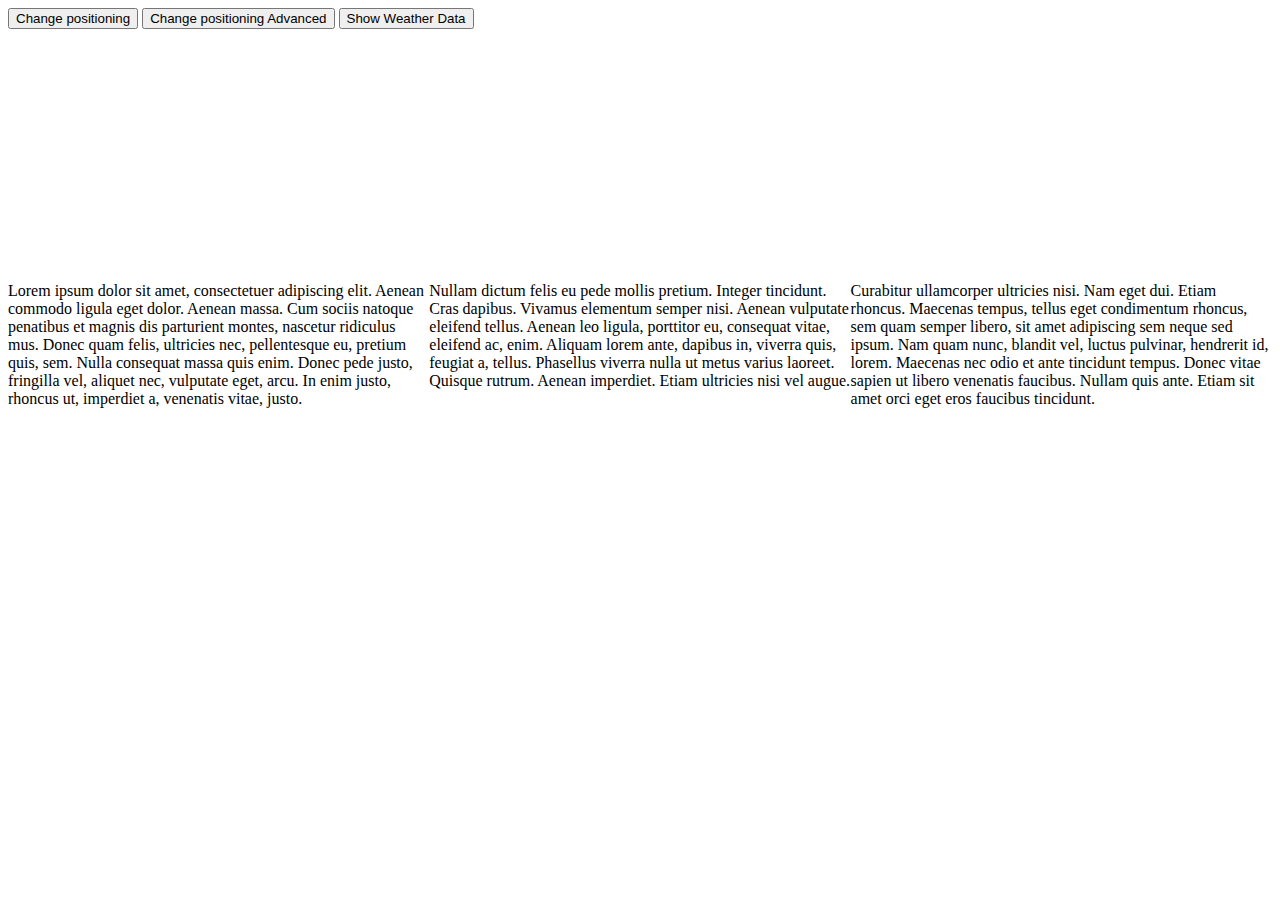
<file: lesson_3JS/lesson3.html>
<!DOCTYPE html>
<html>
  <head>
  <link rel="stylesheet" type="text/css" href="style.css">
  </head>
  <body>
    <button type="button"  onclick="changeTextBasic();">
      Change positioning
    </button>

    <button id="advChange" type="button">
      Change positioning Advanced
    </button>
    <button type="button" onclick="showWeather();">
      Show Weather Data
    </button>
    <div id="middle">
      <div class="side-stacked">
        Lorem ipsum dolor sit amet, consectetuer adipiscing elit. Aenean commodo ligula eget dolor.
         Aenean massa. Cum sociis natoque penatibus et magnis dis parturient montes, nascetur ridiculus mus.
         Donec quam felis, ultricies nec, pellentesque eu, pretium quis, sem. Nulla consequat massa quis enim.
         Donec pede justo, fringilla vel, aliquet nec, vulputate eget, arcu. In enim justo, rhoncus ut, imperdiet a, venenatis vitae, justo.
      </div>
      <div class="side-stacked">
        Nullam dictum felis eu pede mollis pretium. Integer tincidunt. Cras dapibus. Vivamus elementum semper nisi.
        Aenean vulputate eleifend tellus. Aenean leo ligula, porttitor eu, consequat vitae, eleifend ac, enim.
        Aliquam lorem ante, dapibus in, viverra quis, feugiat a, tellus. Phasellus viverra nulla ut metus varius laoreet.
        Quisque rutrum. Aenean imperdiet. Etiam ultricies nisi vel augue.
      </div>
      <div class="side-stacked">
         Curabitur ullamcorper ultricies nisi. Nam eget dui. Etiam rhoncus. Maecenas tempus, tellus eget condimentum rhoncus, sem quam semper libero,
         sit amet adipiscing sem neque sed ipsum. Nam quam nunc, blandit vel, luctus pulvinar, hendrerit id, lorem. Maecenas nec odio et ante tincidunt
         tempus. Donec vitae sapien ut libero venenatis faucibus. Nullam quis ante. Etiam sit amet orci eget eros faucibus tincidunt.
      </div>
    </div>

    <div id="NetweatherContainer"> </div>
  </body>
  <script src ="lesson.js"></script>
  <script src ="jqueryEx.js"></script>
  <script src="https://ajax.googleapis.com/ajax/libs/jquery/1.11.3/jquery.min.js"></script>
</html>
</file>
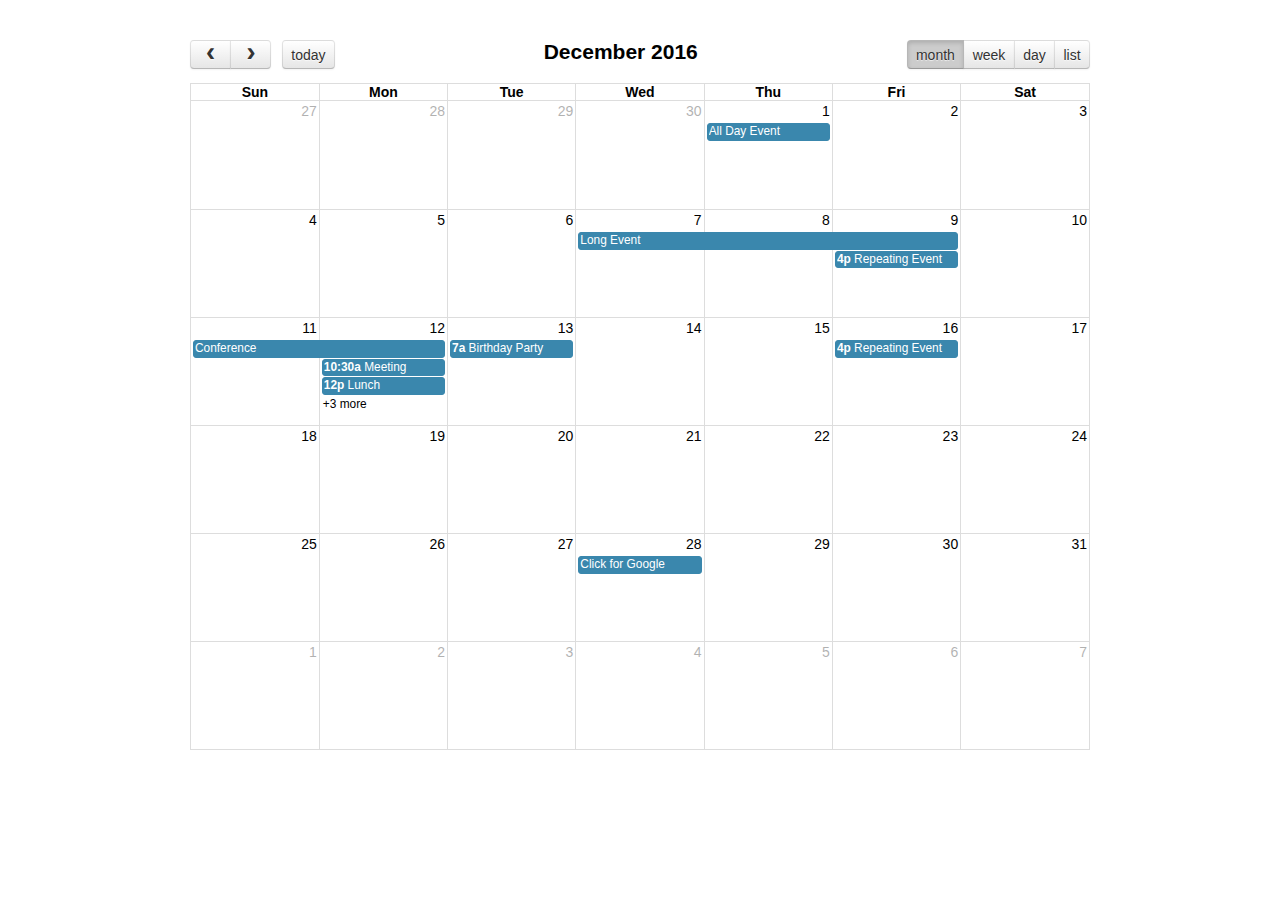
<file: fullcalendar/demos/agenda-views.html>
<!DOCTYPE html>
<html>
<head>
<meta charset='utf-8' />
<link href='../fullcalendar.min.css' rel='stylesheet' />
<link href='../fullcalendar.print.min.css' rel='stylesheet' media='print' />
<script src='../lib/moment.min.js'></script>
<script src='../lib/jquery.min.js'></script>
<script src='../fullcalendar.min.js'></script>
<script>

	$(document).ready(function() {
		
		$('#calendar').fullCalendar({
			header: {
				left: 'prev,next today',
				center: 'title',
				right: 'month,agendaWeek,agendaDay,listWeek'
			},
			defaultDate: '2016-12-12',
			navLinks: true, // can click day/week names to navigate views
			editable: true,
			eventLimit: true, // allow "more" link when too many events
			events: [
				{
					title: 'All Day Event',
					start: '2016-12-01'
				},
				{
					title: 'Long Event',
					start: '2016-12-07',
					end: '2016-12-10'
				},
				{
					id: 999,
					title: 'Repeating Event',
					start: '2016-12-09T16:00:00'
				},
				{
					id: 999,
					title: 'Repeating Event',
					start: '2016-12-16T16:00:00'
				},
				{
					title: 'Conference',
					start: '2016-12-11',
					end: '2016-12-13'
				},
				{
					title: 'Meeting',
					start: '2016-12-12T10:30:00',
					end: '2016-12-12T12:30:00'
				},
				{
					title: 'Lunch',
					start: '2016-12-12T12:00:00'
				},
				{
					title: 'Meeting',
					start: '2016-12-12T14:30:00'
				},
				{
					title: 'Happy Hour',
					start: '2016-12-12T17:30:00'
				},
				{
					title: 'Dinner',
					start: '2016-12-12T20:00:00'
				},
				{
					title: 'Birthday Party',
					start: '2016-12-13T07:00:00'
				},
				{
					title: 'Click for Google',
					url: 'http://google.com/',
					start: '2016-12-28'
				}
			]
		});
		
	});

</script>
<style>

	body {
		margin: 40px 10px;
		padding: 0;
		font-family: "Lucida Grande",Helvetica,Arial,Verdana,sans-serif;
		font-size: 14px;
	}

	#calendar {
		max-width: 900px;
		margin: 0 auto;
	}

</style>
</head>
<body>

	<div id='calendar'></div>

</body>
</html>
</file>
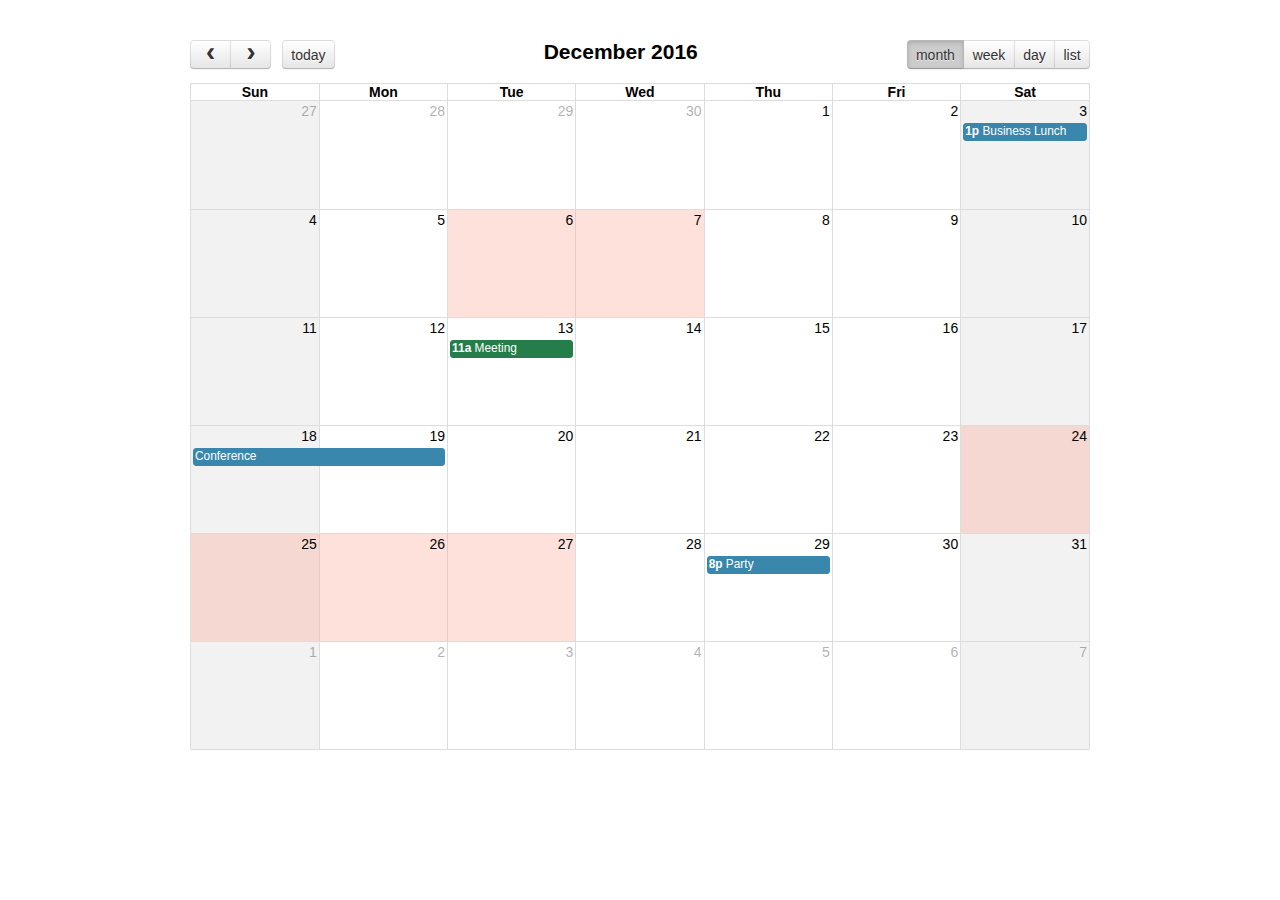
<file: fullcalendar/demos/background-events.html>
<!DOCTYPE html>
<html>
<head>
<meta charset='utf-8' />
<link href='../fullcalendar.min.css' rel='stylesheet' />
<link href='../fullcalendar.print.min.css' rel='stylesheet' media='print' />
<script src='../lib/moment.min.js'></script>
<script src='../lib/jquery.min.js'></script>
<script src='../fullcalendar.min.js'></script>
<script>

	$(document).ready(function() {

		$('#calendar').fullCalendar({
			header: {
				left: 'prev,next today',
				center: 'title',
				right: 'month,agendaWeek,agendaDay,listMonth'
			},
			defaultDate: '2016-12-12',
			navLinks: true, // can click day/week names to navigate views
			businessHours: true, // display business hours
			editable: true,
			events: [
				{
					title: 'Business Lunch',
					start: '2016-12-03T13:00:00',
					constraint: 'businessHours'
				},
				{
					title: 'Meeting',
					start: '2016-12-13T11:00:00',
					constraint: 'availableForMeeting', // defined below
					color: '#257e4a'
				},
				{
					title: 'Conference',
					start: '2016-12-18',
					end: '2016-12-20'
				},
				{
					title: 'Party',
					start: '2016-12-29T20:00:00'
				},

				// areas where "Meeting" must be dropped
				{
					id: 'availableForMeeting',
					start: '2016-12-11T10:00:00',
					end: '2016-12-11T16:00:00',
					rendering: 'background'
				},
				{
					id: 'availableForMeeting',
					start: '2016-12-13T10:00:00',
					end: '2016-12-13T16:00:00',
					rendering: 'background'
				},

				// red areas where no events can be dropped
				{
					start: '2016-12-24',
					end: '2016-12-28',
					overlap: false,
					rendering: 'background',
					color: '#ff9f89'
				},
				{
					start: '2016-12-06',
					end: '2016-12-08',
					overlap: false,
					rendering: 'background',
					color: '#ff9f89'
				}
			]
		});
		
	});

</script>
<style>

	body {
		margin: 40px 10px;
		padding: 0;
		font-family: "Lucida Grande",Helvetica,Arial,Verdana,sans-serif;
		font-size: 14px;
	}

	#calendar {
		max-width: 900px;
		margin: 0 auto;
	}

</style>
</head>
<body>

	<div id='calendar'></div>

</body>
</html>
</file>
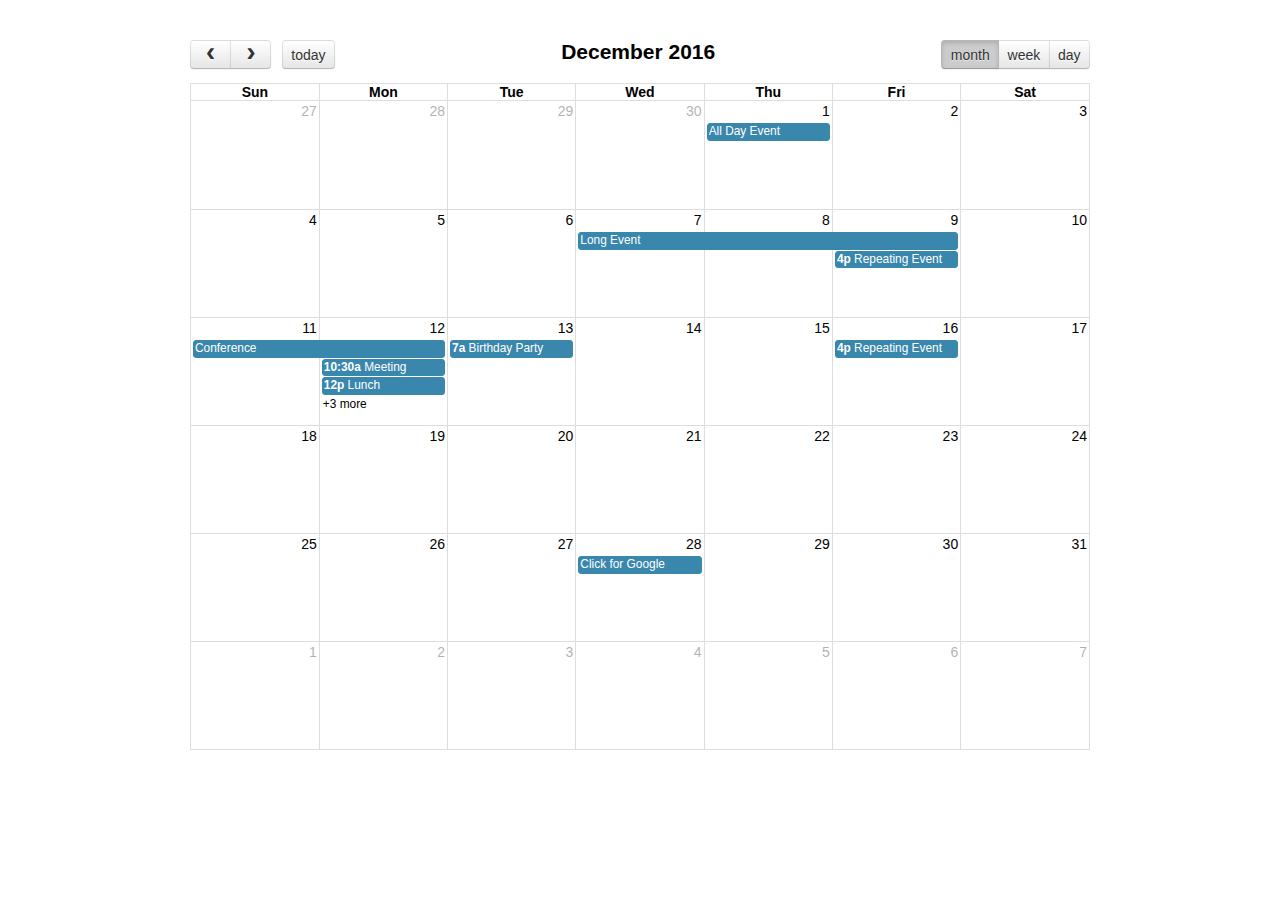
<file: fullcalendar/demos/basic-views.html>
<!DOCTYPE html>
<html>
<head>
<meta charset='utf-8' />
<link href='../fullcalendar.min.css' rel='stylesheet' />
<link href='../fullcalendar.print.min.css' rel='stylesheet' media='print' />
<script src='../lib/moment.min.js'></script>
<script src='../lib/jquery.min.js'></script>
<script src='../fullcalendar.min.js'></script>
<script>

	$(document).ready(function() {
		
		$('#calendar').fullCalendar({
			header: {
				left: 'prev,next today',
				center: 'title',
				right: 'month,basicWeek,basicDay'
			},
			defaultDate: '2016-12-12',
			navLinks: true, // can click day/week names to navigate views
			editable: true,
			eventLimit: true, // allow "more" link when too many events
			events: [
				{
					title: 'All Day Event',
					start: '2016-12-01'
				},
				{
					title: 'Long Event',
					start: '2016-12-07',
					end: '2016-12-10'
				},
				{
					id: 999,
					title: 'Repeating Event',
					start: '2016-12-09T16:00:00'
				},
				{
					id: 999,
					title: 'Repeating Event',
					start: '2016-12-16T16:00:00'
				},
				{
					title: 'Conference',
					start: '2016-12-11',
					end: '2016-12-13'
				},
				{
					title: 'Meeting',
					start: '2016-12-12T10:30:00',
					end: '2016-12-12T12:30:00'
				},
				{
					title: 'Lunch',
					start: '2016-12-12T12:00:00'
				},
				{
					title: 'Meeting',
					start: '2016-12-12T14:30:00'
				},
				{
					title: 'Happy Hour',
					start: '2016-12-12T17:30:00'
				},
				{
					title: 'Dinner',
					start: '2016-12-12T20:00:00'
				},
				{
					title: 'Birthday Party',
					start: '2016-12-13T07:00:00'
				},
				{
					title: 'Click for Google',
					url: 'http://google.com/',
					start: '2016-12-28'
				}
			]
		});
		
	});

</script>
<style>

	body {
		margin: 40px 10px;
		padding: 0;
		font-family: "Lucida Grande",Helvetica,Arial,Verdana,sans-serif;
		font-size: 14px;
	}

	#calendar {
		max-width: 900px;
		margin: 0 auto;
	}

</style>
</head>
<body>

	<div id='calendar'></div>

</body>
</html>
</file>
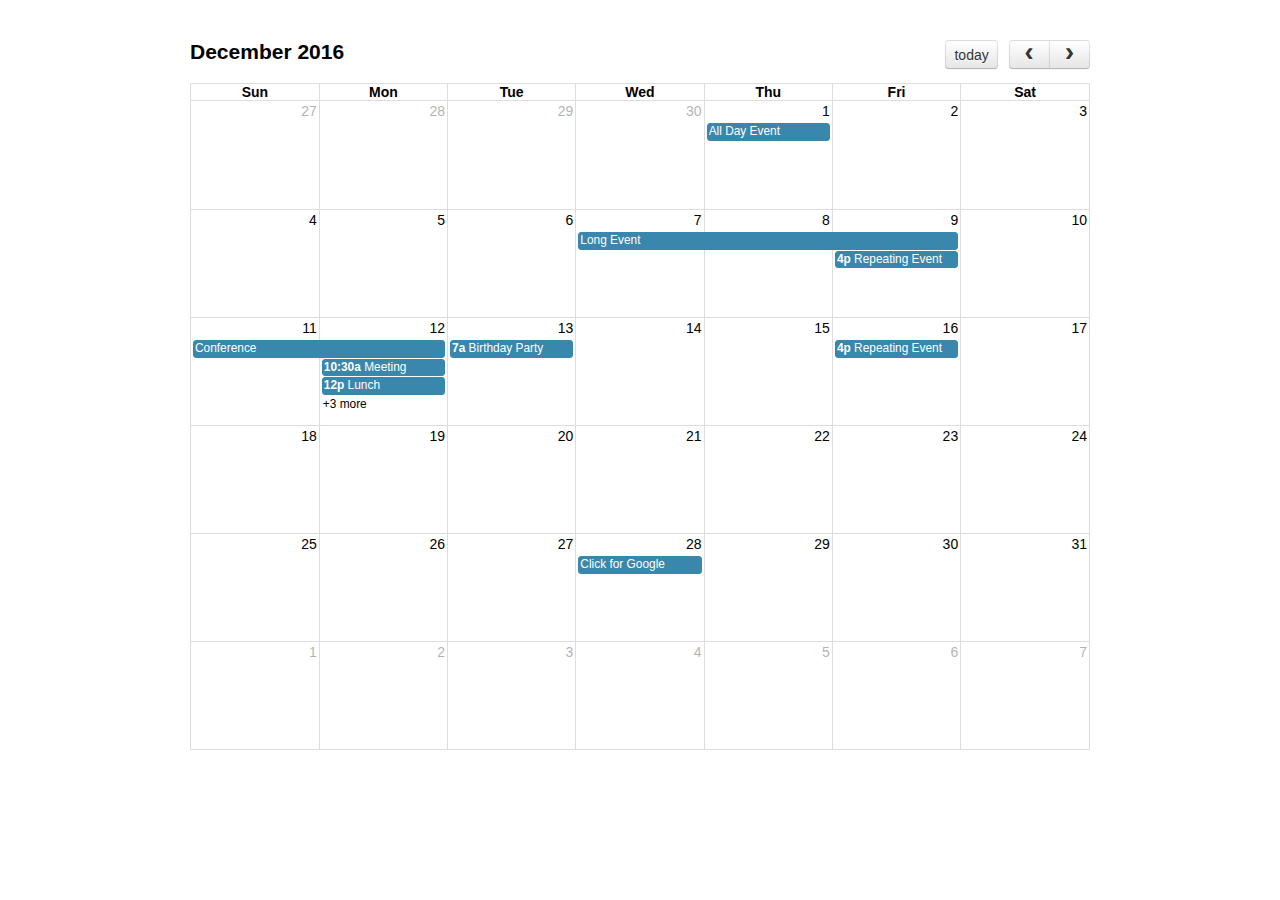
<file: fullcalendar/demos/default.html>
<!DOCTYPE html>
<html>
<head>
<meta charset='utf-8' />
<link href='../fullcalendar.min.css' rel='stylesheet' />
<link href='../fullcalendar.print.min.css' rel='stylesheet' media='print' />
<script src='../lib/moment.min.js'></script>
<script src='../lib/jquery.min.js'></script>
<script src='../fullcalendar.min.js'></script>
<script>

	$(document).ready(function() {

		$('#calendar').fullCalendar({
			defaultDate: '2016-12-12',
			editable: true,
			eventLimit: true, // allow "more" link when too many events
			events: [
				{
					title: 'All Day Event',
					start: '2016-12-01'
				},
				{
					title: 'Long Event',
					start: '2016-12-07',
					end: '2016-12-10'
				},
				{
					id: 999,
					title: 'Repeating Event',
					start: '2016-12-09T16:00:00'
				},
				{
					id: 999,
					title: 'Repeating Event',
					start: '2016-12-16T16:00:00'
				},
				{
					title: 'Conference',
					start: '2016-12-11',
					end: '2016-12-13'
				},
				{
					title: 'Meeting',
					start: '2016-12-12T10:30:00',
					end: '2016-12-12T12:30:00'
				},
				{
					title: 'Lunch',
					start: '2016-12-12T12:00:00'
				},
				{
					title: 'Meeting',
					start: '2016-12-12T14:30:00'
				},
				{
					title: 'Happy Hour',
					start: '2016-12-12T17:30:00'
				},
				{
					title: 'Dinner',
					start: '2016-12-12T20:00:00'
				},
				{
					title: 'Birthday Party',
					start: '2016-12-13T07:00:00'
				},
				{
					title: 'Click for Google',
					url: 'http://google.com/',
					start: '2016-12-28'
				}
			]
		});
		
	});

</script>
<style>

	body {
		margin: 40px 10px;
		padding: 0;
		font-family: "Lucida Grande",Helvetica,Arial,Verdana,sans-serif;
		font-size: 14px;
	}

	#calendar {
		max-width: 900px;
		margin: 0 auto;
	}

</style>
</head>
<body>

	<div id='calendar'></div>

</body>
</html>
</file>
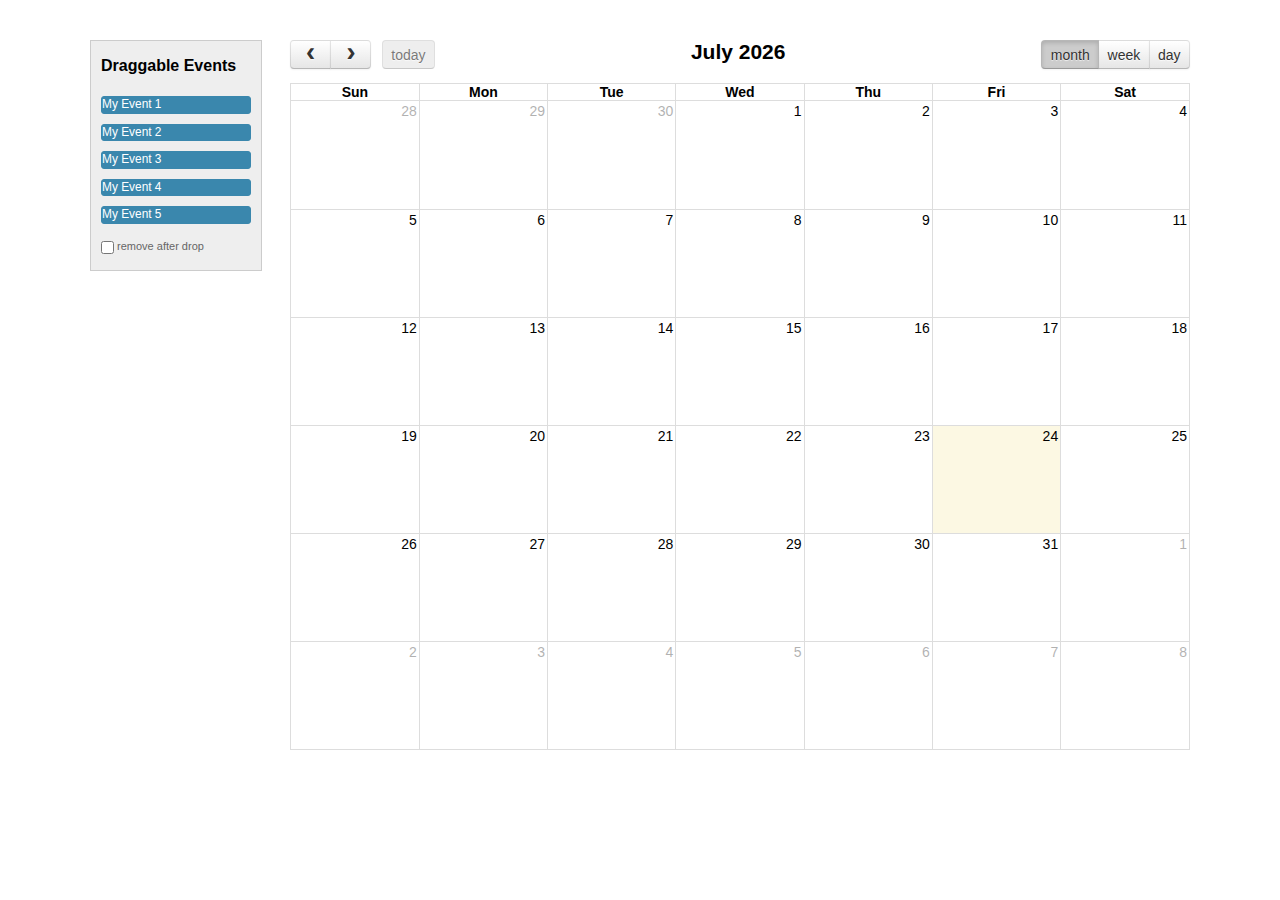
<file: fullcalendar/demos/external-dragging.html>
<!DOCTYPE html>
<html>
<head>
<meta charset='utf-8' />
<link href='../fullcalendar.min.css' rel='stylesheet' />
<link href='../fullcalendar.print.min.css' rel='stylesheet' media='print' />
<script src='../lib/moment.min.js'></script>
<script src='../lib/jquery.min.js'></script>
<script src='../lib/jquery-ui.min.js'></script>
<script src='../fullcalendar.min.js'></script>
<script>

	$(document).ready(function() {


		/* initialize the external events
		-----------------------------------------------------------------*/

		$('#external-events .fc-event').each(function() {

			// store data so the calendar knows to render an event upon drop
			$(this).data('event', {
				title: $.trim($(this).text()), // use the element's text as the event title
				stick: true // maintain when user navigates (see docs on the renderEvent method)
			});

			// make the event draggable using jQuery UI
			$(this).draggable({
				zIndex: 999,
				revert: true,      // will cause the event to go back to its
				revertDuration: 0  //  original position after the drag
			});

		});


		/* initialize the calendar
		-----------------------------------------------------------------*/

		$('#calendar').fullCalendar({
			header: {
				left: 'prev,next today',
				center: 'title',
				right: 'month,agendaWeek,agendaDay'
			},
			editable: true,
			droppable: true, // this allows things to be dropped onto the calendar
			drop: function() {
				// is the "remove after drop" checkbox checked?
				if ($('#drop-remove').is(':checked')) {
					// if so, remove the element from the "Draggable Events" list
					$(this).remove();
				}
			}
		});


	});

</script>
<style>

	body {
		margin-top: 40px;
		text-align: center;
		font-size: 14px;
		font-family: "Lucida Grande",Helvetica,Arial,Verdana,sans-serif;
	}
		
	#wrap {
		width: 1100px;
		margin: 0 auto;
	}
		
	#external-events {
		float: left;
		width: 150px;
		padding: 0 10px;
		border: 1px solid #ccc;
		background: #eee;
		text-align: left;
	}
		
	#external-events h4 {
		font-size: 16px;
		margin-top: 0;
		padding-top: 1em;
	}
		
	#external-events .fc-event {
		margin: 10px 0;
		cursor: pointer;
	}
		
	#external-events p {
		margin: 1.5em 0;
		font-size: 11px;
		color: #666;
	}
		
	#external-events p input {
		margin: 0;
		vertical-align: middle;
	}

	#calendar {
		float: right;
		width: 900px;
	}

</style>
</head>
<body>
	<div id='wrap'>

		<div id='external-events'>
			<h4>Draggable Events</h4>
			<div class='fc-event'>My Event 1</div>
			<div class='fc-event'>My Event 2</div>
			<div class='fc-event'>My Event 3</div>
			<div class='fc-event'>My Event 4</div>
			<div class='fc-event'>My Event 5</div>
			<p>
				<input type='checkbox' id='drop-remove' />
				<label for='drop-remove'>remove after drop</label>
			</p>
		</div>

		<div id='calendar'></div>

		<div style='clear:both'></div>

	</div>
</body>
</html>
</file>
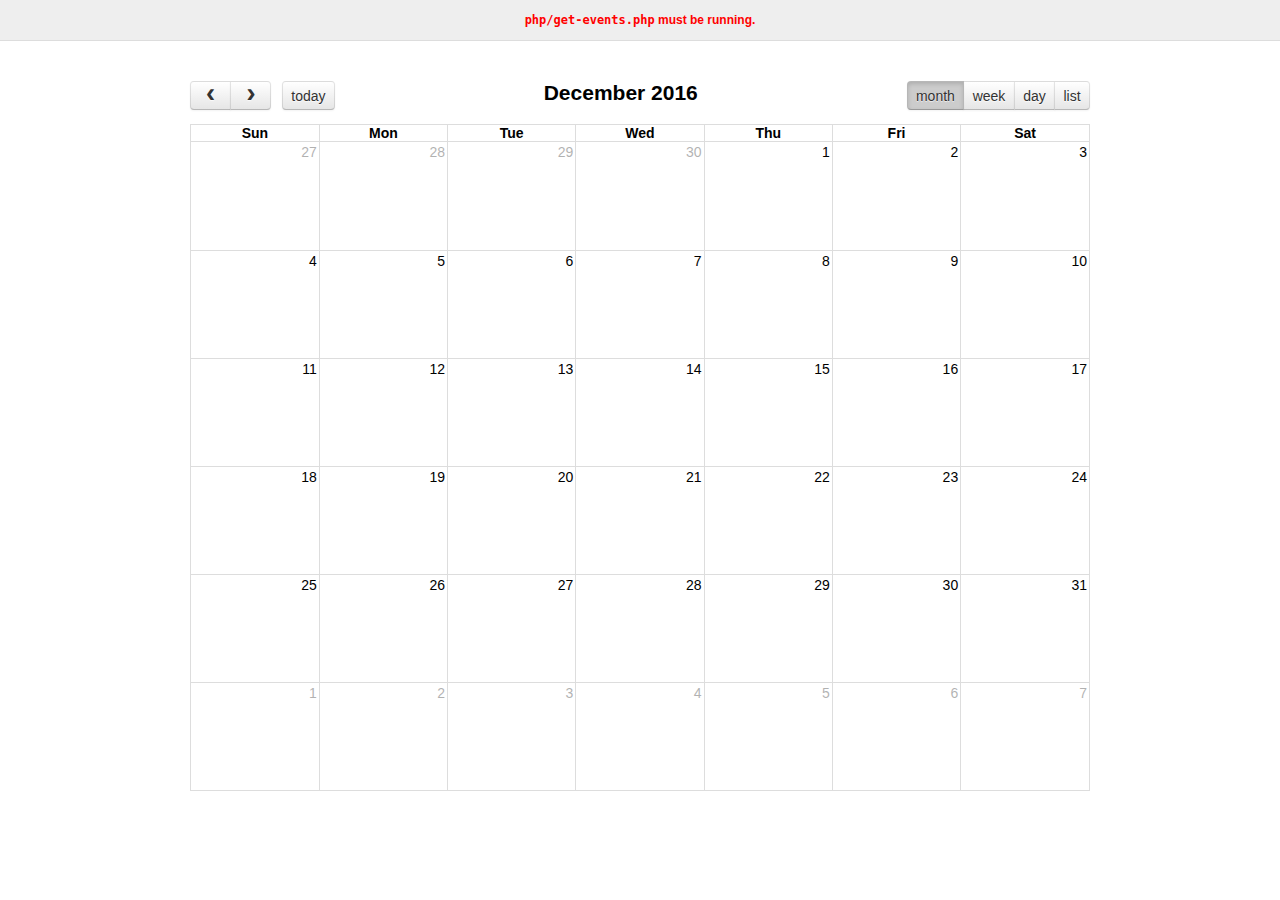
<file: fullcalendar/demos/json.html>
<!DOCTYPE html>
<html>
<head>
<meta charset='utf-8' />
<link href='../fullcalendar.min.css' rel='stylesheet' />
<link href='../fullcalendar.print.min.css' rel='stylesheet' media='print' />
<script src='../lib/moment.min.js'></script>
<script src='../lib/jquery.min.js'></script>
<script src='../fullcalendar.min.js'></script>
<script>

	$(document).ready(function() {
	
		$('#calendar').fullCalendar({
			header: {
				left: 'prev,next today',
				center: 'title',
				right: 'month,agendaWeek,agendaDay,listWeek'
			},
			defaultDate: '2016-12-12',
			editable: true,
			navLinks: true, // can click day/week names to navigate views
			eventLimit: true, // allow "more" link when too many events
			events: {
				url: 'php/get-events.php',
				error: function() {
					$('#script-warning').show();
				}
			},
			loading: function(bool) {
				$('#loading').toggle(bool);
			}
		});
		
	});

</script>
<style>

	body {
		margin: 0;
		padding: 0;
		font-family: "Lucida Grande",Helvetica,Arial,Verdana,sans-serif;
		font-size: 14px;
	}

	#script-warning {
		display: none;
		background: #eee;
		border-bottom: 1px solid #ddd;
		padding: 0 10px;
		line-height: 40px;
		text-align: center;
		font-weight: bold;
		font-size: 12px;
		color: red;
	}

	#loading {
		display: none;
		position: absolute;
		top: 10px;
		right: 10px;
	}

	#calendar {
		max-width: 900px;
		margin: 40px auto;
		padding: 0 10px;
	}

</style>
</head>
<body>

	<div id='script-warning'>
		<code>php/get-events.php</code> must be running.
	</div>

	<div id='loading'>loading...</div>

	<div id='calendar'></div>

</body>
</html>
</file>
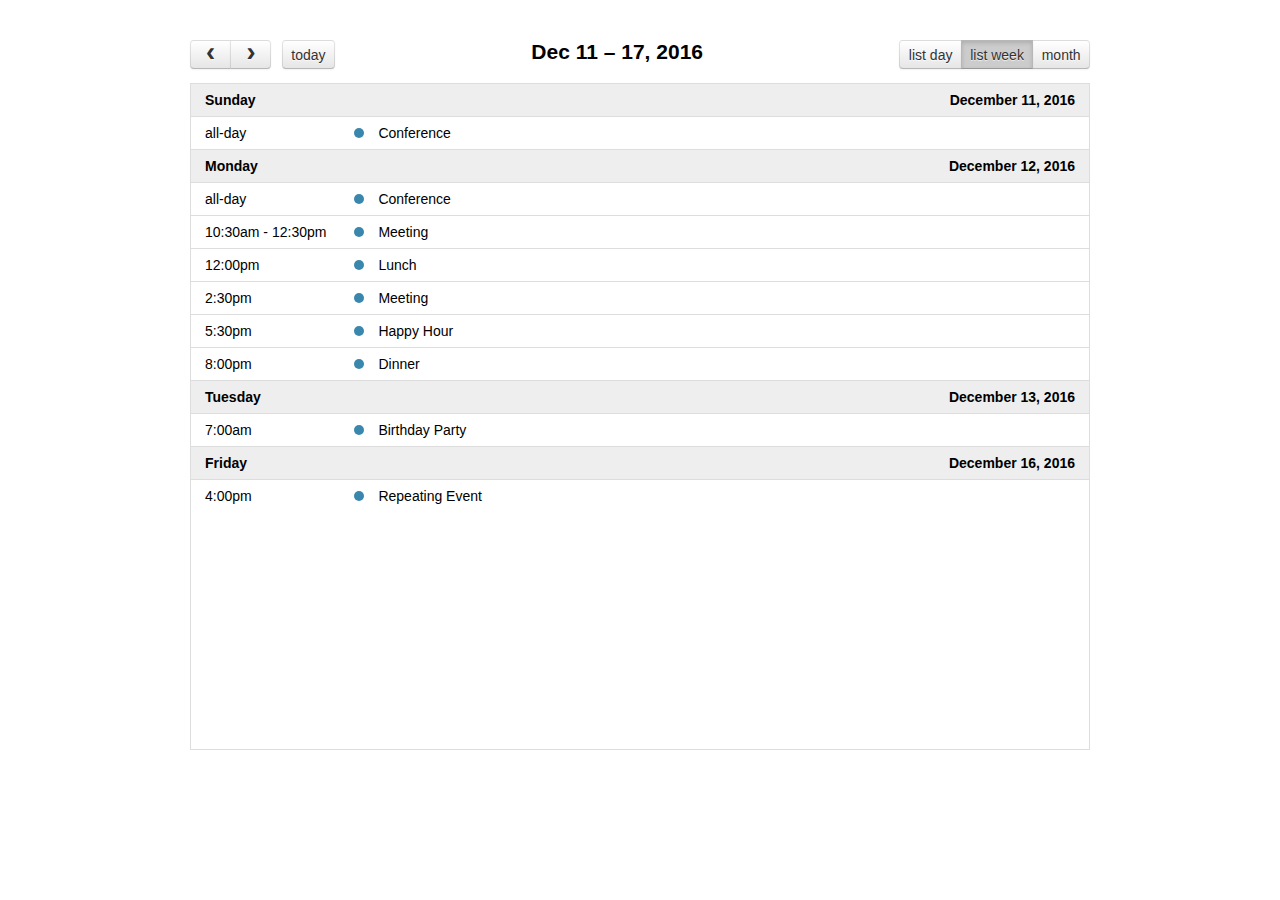
<file: fullcalendar/demos/list-views.html>
<!DOCTYPE html>
<html>
<head>
<meta charset='utf-8' />
<link href='../fullcalendar.min.css' rel='stylesheet' />
<link href='../fullcalendar.print.min.css' rel='stylesheet' media='print' />
<script src='../lib/moment.min.js'></script>
<script src='../lib/jquery.min.js'></script>
<script src='../fullcalendar.min.js'></script>
<script>

	$(document).ready(function() {
		
		$('#calendar').fullCalendar({
			header: {
				left: 'prev,next today',
				center: 'title',
				right: 'listDay,listWeek,month'
			},

			// customize the button names,
			// otherwise they'd all just say "list"
			views: {
				listDay: { buttonText: 'list day' },
				listWeek: { buttonText: 'list week' }
			},

			defaultView: 'listWeek',
			defaultDate: '2016-12-12',
			navLinks: true, // can click day/week names to navigate views
			editable: true,
			eventLimit: true, // allow "more" link when too many events
			events: [
				{
					title: 'All Day Event',
					start: '2016-12-01'
				},
				{
					title: 'Long Event',
					start: '2016-12-07',
					end: '2016-12-10'
				},
				{
					id: 999,
					title: 'Repeating Event',
					start: '2016-12-09T16:00:00'
				},
				{
					id: 999,
					title: 'Repeating Event',
					start: '2016-12-16T16:00:00'
				},
				{
					title: 'Conference',
					start: '2016-12-11',
					end: '2016-12-13'
				},
				{
					title: 'Meeting',
					start: '2016-12-12T10:30:00',
					end: '2016-12-12T12:30:00'
				},
				{
					title: 'Lunch',
					start: '2016-12-12T12:00:00'
				},
				{
					title: 'Meeting',
					start: '2016-12-12T14:30:00'
				},
				{
					title: 'Happy Hour',
					start: '2016-12-12T17:30:00'
				},
				{
					title: 'Dinner',
					start: '2016-12-12T20:00:00'
				},
				{
					title: 'Birthday Party',
					start: '2016-12-13T07:00:00'
				},
				{
					title: 'Click for Google',
					url: 'http://google.com/',
					start: '2016-12-28'
				}
			]
		});
		
	});

</script>
<style>

	body {
		margin: 40px 10px;
		padding: 0;
		font-family: "Lucida Grande",Helvetica,Arial,Verdana,sans-serif;
		font-size: 14px;
	}

	#calendar {
		max-width: 900px;
		margin: 0 auto;
	}

</style>
</head>
<body>

	<div id='calendar'></div>

</body>
</html>
</file>
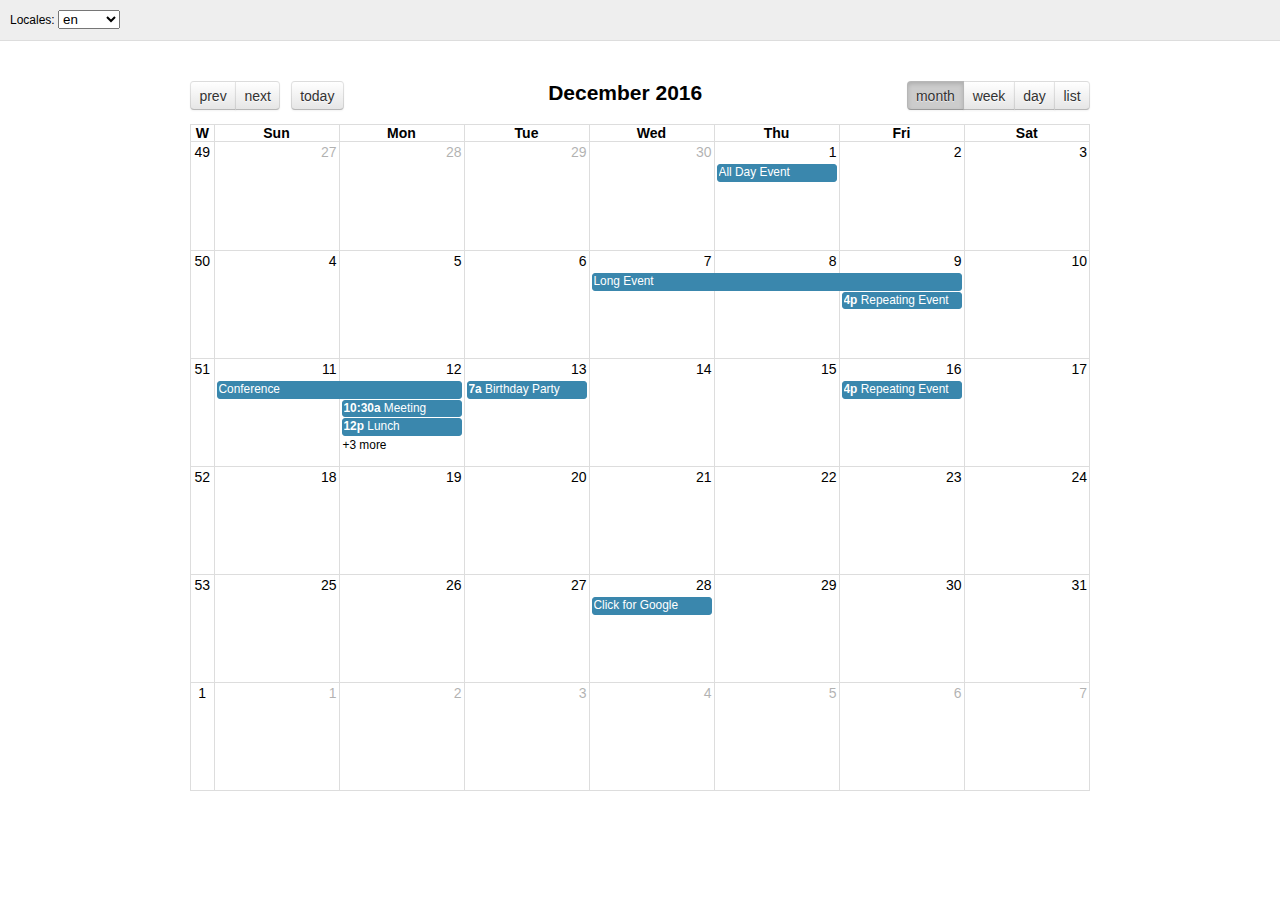
<file: fullcalendar/demos/locales.html>
<!DOCTYPE html>
<html>
<head>
<meta charset='utf-8' />
<link href='../fullcalendar.min.css' rel='stylesheet' />
<link href='../fullcalendar.print.min.css' rel='stylesheet' media='print' />
<script src='../lib/moment.min.js'></script>
<script src='../lib/jquery.min.js'></script>
<script src='../fullcalendar.min.js'></script>
<script src='../locale-all.js'></script>
<script>

	$(document).ready(function() {
		var initialLocaleCode = 'en';

		$('#calendar').fullCalendar({
			header: {
				left: 'prev,next today',
				center: 'title',
				right: 'month,agendaWeek,agendaDay,listMonth'
			},
			defaultDate: '2016-12-12',
			locale: initialLocaleCode,
			buttonIcons: false, // show the prev/next text
			weekNumbers: true,
			navLinks: true, // can click day/week names to navigate views
			editable: true,
			eventLimit: true, // allow "more" link when too many events
			events: [
				{
					title: 'All Day Event',
					start: '2016-12-01'
				},
				{
					title: 'Long Event',
					start: '2016-12-07',
					end: '2016-12-10'
				},
				{
					id: 999,
					title: 'Repeating Event',
					start: '2016-12-09T16:00:00'
				},
				{
					id: 999,
					title: 'Repeating Event',
					start: '2016-12-16T16:00:00'
				},
				{
					title: 'Conference',
					start: '2016-12-11',
					end: '2016-12-13'
				},
				{
					title: 'Meeting',
					start: '2016-12-12T10:30:00',
					end: '2016-12-12T12:30:00'
				},
				{
					title: 'Lunch',
					start: '2016-12-12T12:00:00'
				},
				{
					title: 'Meeting',
					start: '2016-12-12T14:30:00'
				},
				{
					title: 'Happy Hour',
					start: '2016-12-12T17:30:00'
				},
				{
					title: 'Dinner',
					start: '2016-12-12T20:00:00'
				},
				{
					title: 'Birthday Party',
					start: '2016-12-13T07:00:00'
				},
				{
					title: 'Click for Google',
					url: 'http://google.com/',
					start: '2016-12-28'
				}
			]
		});

		// build the locale selector's options
		$.each($.fullCalendar.locales, function(localeCode) {
			$('#locale-selector').append(
				$('<option/>')
					.attr('value', localeCode)
					.prop('selected', localeCode == initialLocaleCode)
					.text(localeCode)
			);
		});

		// when the selected option changes, dynamically change the calendar option
		$('#locale-selector').on('change', function() {
			if (this.value) {
				$('#calendar').fullCalendar('option', 'locale', this.value);
			}
		});
	});

</script>
<style>

	body {
		margin: 0;
		padding: 0;
		font-family: "Lucida Grande",Helvetica,Arial,Verdana,sans-serif;
		font-size: 14px;
	}

	#top {
		background: #eee;
		border-bottom: 1px solid #ddd;
		padding: 0 10px;
		line-height: 40px;
		font-size: 12px;
	}

	#calendar {
		max-width: 900px;
		margin: 40px auto;
		padding: 0 10px;
	}

</style>
</head>
<body>

	<div id='top'>

		Locales:
		<select id='locale-selector'></select>

	</div>

	<div id='calendar'></div>

</body>
</html>
</file>
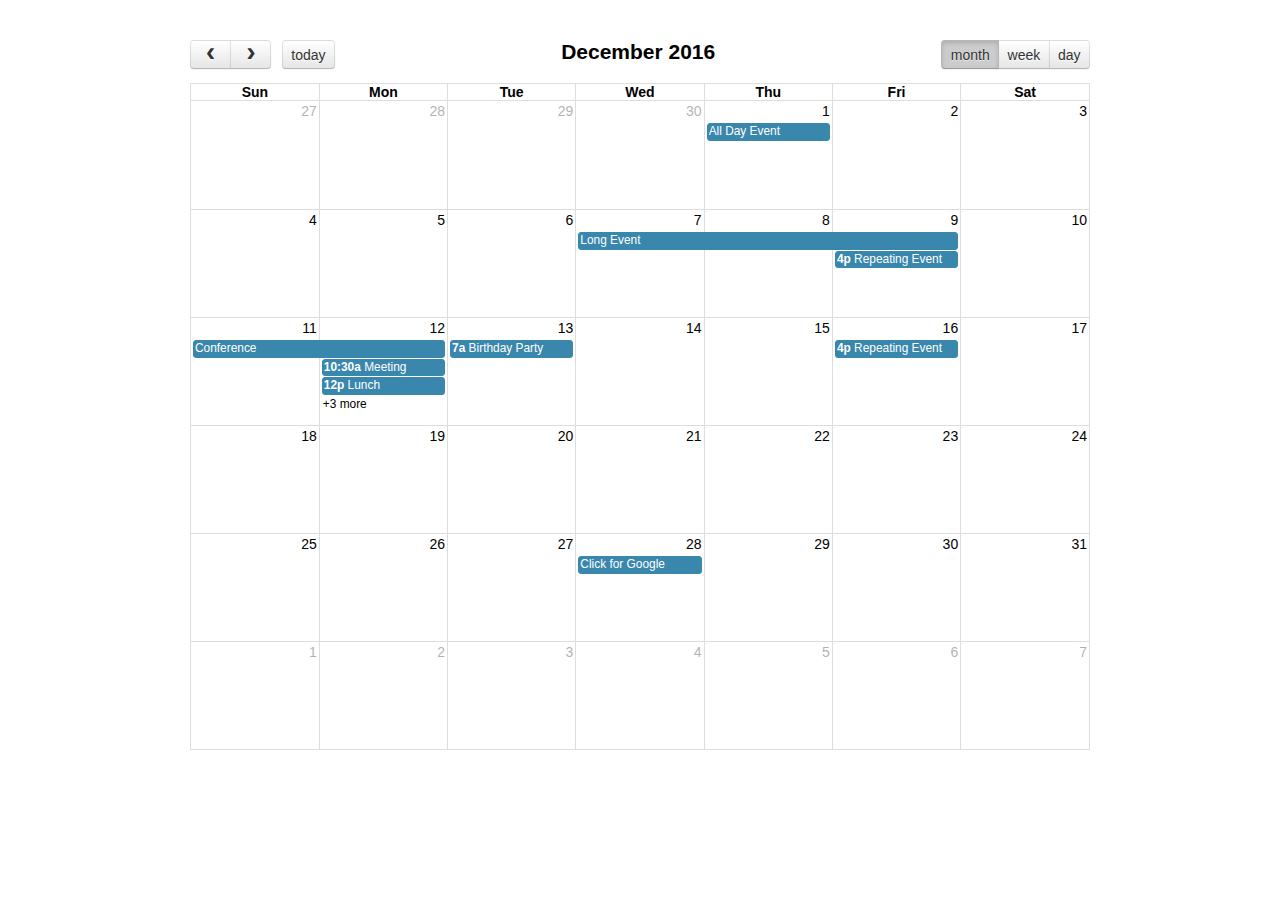
<file: fullcalendar/demos/selectable.html>
<!DOCTYPE html>
<html>
<head>
<meta charset='utf-8' />
<link href='../fullcalendar.min.css' rel='stylesheet' />
<link href='../fullcalendar.print.min.css' rel='stylesheet' media='print' />
<script src='../lib/moment.min.js'></script>
<script src='../lib/jquery.min.js'></script>
<script src='../fullcalendar.min.js'></script>
<script>

	$(document).ready(function() {
		
		$('#calendar').fullCalendar({
			header: {
				left: 'prev,next today',
				center: 'title',
				right: 'month,agendaWeek,agendaDay'
			},
			defaultDate: '2016-12-12',
			navLinks: true, // can click day/week names to navigate views
			selectable: true,
			selectHelper: true,
			select: function(start, end) {
				var title = prompt('Event Title:');
				var eventData;
				if (title) {
					eventData = {
						title: title,
						start: start,
						end: end
					};
					$('#calendar').fullCalendar('renderEvent', eventData, true); // stick? = true
				}
				$('#calendar').fullCalendar('unselect');
			},
			editable: true,
			eventLimit: true, // allow "more" link when too many events
			events: [
				{
					title: 'All Day Event',
					start: '2016-12-01'
				},
				{
					title: 'Long Event',
					start: '2016-12-07',
					end: '2016-12-10'
				},
				{
					id: 999,
					title: 'Repeating Event',
					start: '2016-12-09T16:00:00'
				},
				{
					id: 999,
					title: 'Repeating Event',
					start: '2016-12-16T16:00:00'
				},
				{
					title: 'Conference',
					start: '2016-12-11',
					end: '2016-12-13'
				},
				{
					title: 'Meeting',
					start: '2016-12-12T10:30:00',
					end: '2016-12-12T12:30:00'
				},
				{
					title: 'Lunch',
					start: '2016-12-12T12:00:00'
				},
				{
					title: 'Meeting',
					start: '2016-12-12T14:30:00'
				},
				{
					title: 'Happy Hour',
					start: '2016-12-12T17:30:00'
				},
				{
					title: 'Dinner',
					start: '2016-12-12T20:00:00'
				},
				{
					title: 'Birthday Party',
					start: '2016-12-13T07:00:00'
				},
				{
					title: 'Click for Google',
					url: 'http://google.com/',
					start: '2016-12-28'
				}
			]
		});
		
	});

</script>
<style>

	body {
		margin: 40px 10px;
		padding: 0;
		font-family: "Lucida Grande",Helvetica,Arial,Verdana,sans-serif;
		font-size: 14px;
	}

	#calendar {
		max-width: 900px;
		margin: 0 auto;
	}

</style>
</head>
<body>

	<div id='calendar'></div>

</body>
</html>
</file>
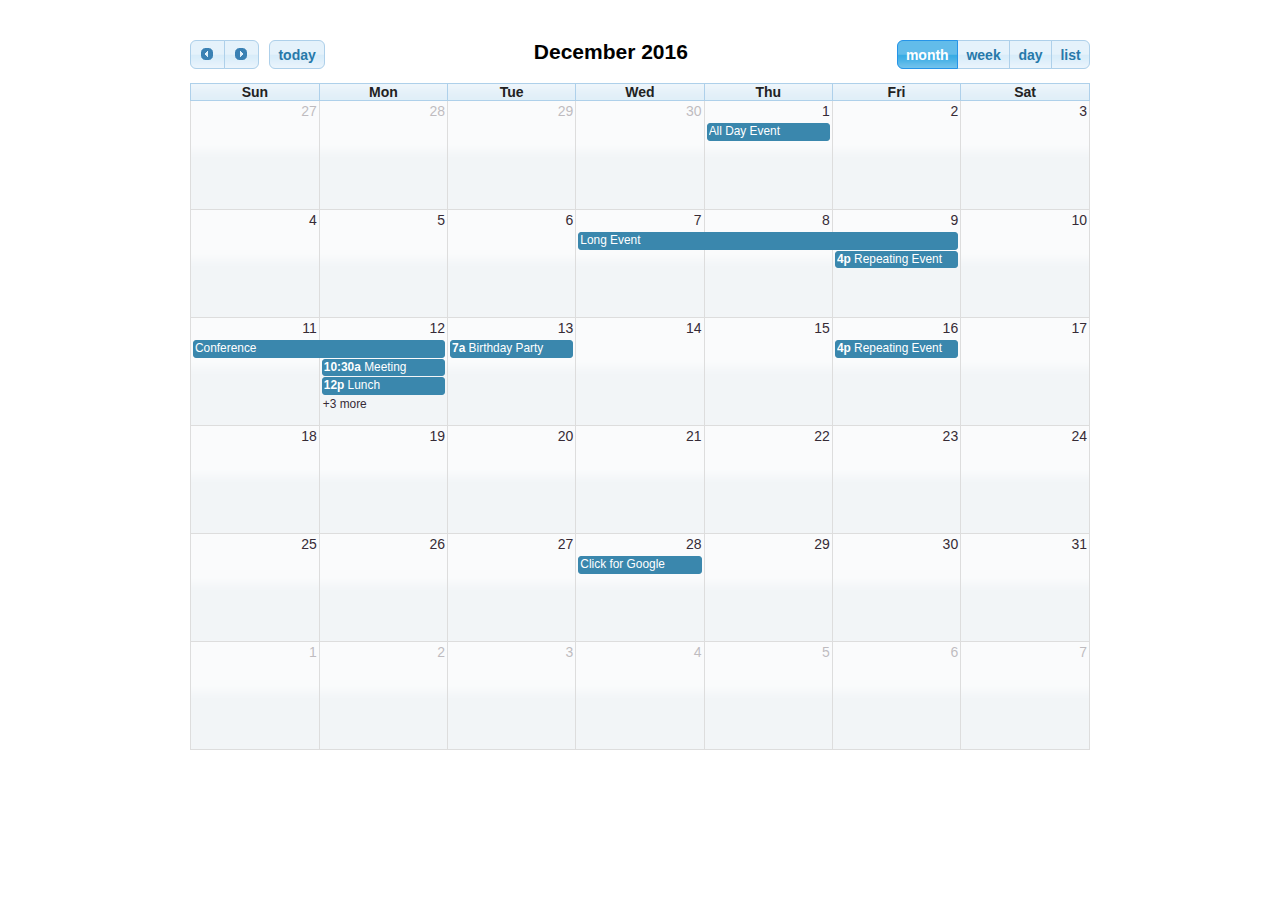
<file: fullcalendar/demos/theme.html>
<!DOCTYPE html>
<html>
<head>
<meta charset='utf-8' />
<link rel='stylesheet' href='../lib/cupertino/jquery-ui.min.css' />
<link href='../fullcalendar.min.css' rel='stylesheet' />
<link href='../fullcalendar.print.min.css' rel='stylesheet' media='print' />
<script src='../lib/moment.min.js'></script>
<script src='../lib/jquery.min.js'></script>
<script src='../fullcalendar.min.js'></script>
<script>

	$(document).ready(function() {

		$('#calendar').fullCalendar({
			theme: true,
			header: {
				left: 'prev,next today',
				center: 'title',
				right: 'month,agendaWeek,agendaDay,listMonth'
			},
			defaultDate: '2016-12-12',
			navLinks: true, // can click day/week names to navigate views
			editable: true,
			eventLimit: true, // allow "more" link when too many events
			events: [
				{
					title: 'All Day Event',
					start: '2016-12-01'
				},
				{
					title: 'Long Event',
					start: '2016-12-07',
					end: '2016-12-10'
				},
				{
					id: 999,
					title: 'Repeating Event',
					start: '2016-12-09T16:00:00'
				},
				{
					id: 999,
					title: 'Repeating Event',
					start: '2016-12-16T16:00:00'
				},
				{
					title: 'Conference',
					start: '2016-12-11',
					end: '2016-12-13'
				},
				{
					title: 'Meeting',
					start: '2016-12-12T10:30:00',
					end: '2016-12-12T12:30:00'
				},
				{
					title: 'Lunch',
					start: '2016-12-12T12:00:00'
				},
				{
					title: 'Meeting',
					start: '2016-12-12T14:30:00'
				},
				{
					title: 'Happy Hour',
					start: '2016-12-12T17:30:00'
				},
				{
					title: 'Dinner',
					start: '2016-12-12T20:00:00'
				},
				{
					title: 'Birthday Party',
					start: '2016-12-13T07:00:00'
				},
				{
					title: 'Click for Google',
					url: 'http://google.com/',
					start: '2016-12-28'
				}
			]
		});
		
	});

</script>
<style>

	body {
		margin: 40px 10px;
		padding: 0;
		font-family: "Lucida Grande",Helvetica,Arial,Verdana,sans-serif;
		font-size: 14px;
	}

	#calendar {
		max-width: 900px;
		margin: 0 auto;
	}

</style>
</head>
<body>

	<div id='calendar'></div>

</body>
</html>
</file>
<file: lesson_3JS/style.css>
.side-stacked {
  float: left;
  width: 33.33%;
  margin-top: 20%;
}
</file>
